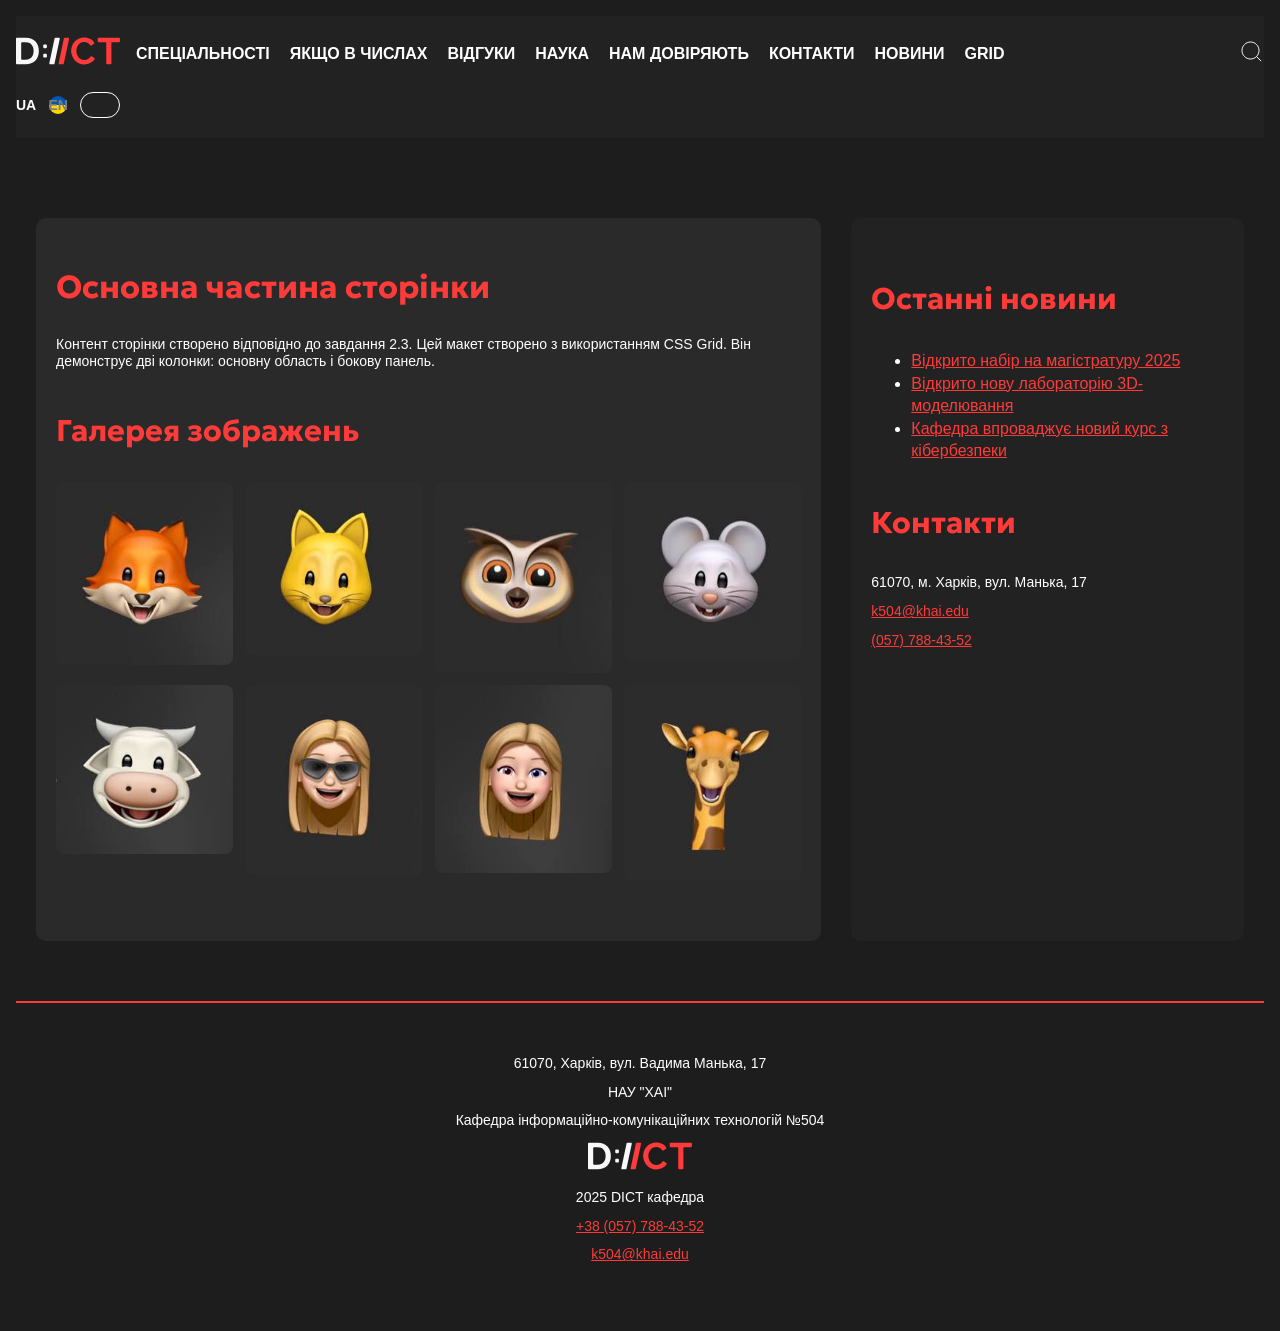
<file: grid.html>
<!doctype html>
<html lang="uk">
<head>
    <meta charset="UTF-8">
    <meta name="viewport" content="width=device-width, initial-scale=1.0">
    <meta http-equiv="X-UA-Compatible" content="ie=edge">
    <title>Grid | Кафедра DІКТ</title>
    <link rel="stylesheet" href="css/main.css">
    <link rel="stylesheet" href="css/style.css">
    <link rel="stylesheet" href="css/grid.css">
</head>
<body>

<header>
    <div class="logo">
        <img src="images/logo.svg" alt="Логотип кафедри DІCТ">
    </div>

    <nav>
        <div class="burger-menu">
            <button class="menu-toggle button">Меню</button>
        </div>

        <ul class="main-menu">
            <li><a class="menu-link" href="#specialties">Спеціальності</a></li>
            <li><a class="menu-link" href="#numbers">Якщо в числах</a></li>
            <li><a class="menu-link" href="#reviews">Відгуки</a></li>
            <li><a class="menu-link" href="#science">Наука</a></li>
            <li><a class="menu-link" href="#trust">Нам довіряють</a></li>
            <li><a class="menu-link" href="#contacts">Контакти</a></li>
            <li><a class="menu-link" href="#news">Новини</a></li>
            <li><a class="menu-link" href="grid.html">Grid</a></li>
        </ul>
    </nav>

    <!-- Кнопка пошуку -->
    <div class="search">
        <img src="images/search.svg" alt="Пошук">
    </div>
    <div class="lang">
        <ul class="lang-wrapper">
            <li class="ua"><a class="is-active" href="#">UA</a></li>
            <li class="en"><a href="#">EN</a></li>
        </ul>
    </div>
</header>

<main class="layout-grid">
    <article id="main">
        <h2>Основна частина сторінки</h2>
        <p>
            Контент сторінки створено відповідно до завдання 2.3.
            Цей макет створено з використанням CSS Grid.
            Він демонструє дві колонки: основну область і бокову панель.
        </p>

        <section class="gallery">
            <h3>Галерея зображень</h3>
            <div class="gallery-grid">
                <img src="images/pic1.jpg" alt="Фото 1">
                <img src="images/pic2.jpg" alt="Фото 2">
                <img src="images/pic3.jpg" alt="Фото 3">
                <img src="images/pic4.jpg" alt="Фото 4">
                <img src="images/pic5.jpg" alt="Фото 5">
                <img src="images/pic6.jpg" alt="Фото 6">
                <img src="images/pic7.jpg" alt="Фото 7">
                <img src="images/pic8.jpg" alt="Фото 8">
            </div>
        </section>
    </article>

    <aside id="sidebar">
        <section class="widget">
            <h3>Останні новини</h3>
            <ul>
                <li><a href="#">Відкрито набір на магістратуру 2025</a></li>
                <li><a href="#">Відкрито нову лабораторію 3D-моделювання</a></li>
                <li><a href="#">Кафедра впроваджує новий курс з кібербезпеки</a></li>
            </ul>
        </section>

        <section class="widget">
            <h3>Контакти</h3>
            <p>61070, м. Харків, вул. Манька, 17</p>
            <p><a href="mailto:k504@khai.edu">k504@khai.edu</a></p>
            <p><a href="tel:+380577884352">(057) 788-43-52</a></p>
        </section>
    </aside>
</main>

<footer>
    <div class="footer-container">
        <div class="footer-left">
            <p>61070, Харків, вул. Вадима Манька, 17</p>
            <p>НАУ "ХАІ"</p>
            <p>Кафедра інформаційно-комунікаційних технологій №504</p>
        </div>
        <div class="footer-center">
            <img src="images/logo.svg" alt="Логотип кафедри">
            <p>2025 DICT кафедра</p>
        </div>
        <div class="footer-right">
            <p><a href="tel:+380577884352">+38 (057) 788-43-52</a></p>
            <p><a href="mailto:k504@khai.edu">k504@khai.edu</a></p>
        </div>
    </div>
</footer>

</body>
</html>
</file>
<file: css/main.css>
@charset "UTF-8";
@import url("https://fonts.googleapis.com/css2?  family=Comfortaa:  wght@300..700&family=Geologica  :wght@100..900  &display=swap");
:root {
  --primary-color: #1d1d1d;
  --primary-text-color: #f8f8f8;
  --red-color: #ff3b39;
  --red-hover-color: #ff1a18;
  --grey-color: #7c7c7c;
  --silver-color: #bfbfbf;
}

[data-theme=light] {
  --primary-color: #f8f8f8;
  --primary-text-color: #1d1d1d;
  --red-color: #ff3b39;
  --red-hover-color: #ff1a18;
  --grey-color: #7c7c7c;
  --silver-color: #bfbfbf;
}

body {
  background: var(--primary-color);
  color: var(--primary-text-color);
  max-width: 80em;
  margin: 0 auto;
  padding: 0 20px;
}

a {
  color: var(--red-color);
}

body {
  font-size: 14px;
  font-family: "Comfortaa", sans-serif;
  color: var(--primary-text-color);
}

h1, h2, h3, h4, h5, h6, .h1, .h2, .h3, .h4, .h5, .h6 {
  line-height: 1.4;
  font-weight: 700;
  font-family: "Geologica", sans-serif;
}

h1, .h1 {
  font-size: 38px;
}

h2, .h2 {
  font-size: 32px;
}

h3, .h3 {
  font-size: 28px;
}

h4, .h4 {
  font-size: 24px;
}

h5, .h5 {
  font-size: 18px;
}

h6, .h6 {
  font-size: 16px;
}

.p, p {
  font-size: 14px;
  line-height: 1.2;
  margin: 12px 0;
}

.small, small {
  font-size: 12px;
  line-height: 1.2;
}

.scc_large-text,
.large {
  font-size: 16px;
  line-height: 1.4;
}

a {
  color: var(--red-color);
  font-weight: 400;
  text-decoration: underline;
}
a:active, a:hover, a:focus {
  text-decoration: none;
}

strong {
  font-weight: 700;
}

em {
  font-style: italic;
}

body {
  background: var(--primary-color);
  color: var(--primary-text-color);
  max-width: 80em;
  margin: 0 auto;
  padding: 0 20px;
}

a {
  color: var(--red-color);
}

.button {
  background: var(--red-color);
  color: var(--primary-text-color);
  width: fit-content;
  padding: 7px 14px;
  border-radius: 5px;
  margin: 40px 0;
  border: 1px solid var(--red-color);
}
.button p {
  margin: 0;
}
.button:hover {
  background: var(--red-hover-color);
  border-color: var(--red-hover-color);
}
.button:focus {
  background: var(--primary-color);
}

body {
  font-size: 14px;
  line-height: 1.4;
}

h1 {
  font-size: 28px;
}

h2 {
  font-size: 26px;
}

h3 {
  font-size: 24px;
}

h4 {
  font-size: 22px;
}

h5 {
  font-size: 20px;
}

h6 {
  font-size: 18px;
}

@media (min-width: 796px) {
  body {
    font-size: 16px;
  }
  h1 {
    font-size: 32px;
  }
  h2 {
    font-size: 28px;
  }
  h3 {
    font-size: 26px;
  }
  h4 {
    font-size: 24px;
  }
  h5 {
    font-size: 22px;
  }
  h6 {
    font-size: 20px;
  }
}
@media (min-width: 1200px) {
  h1 {
    font-size: 36px;
  }
  h2 {
    font-size: 32px;
  }
  h3 {
    font-size: 30px;
  }
  h4 {
    font-size: 28px;
  }
  h5 {
    font-size: 24px;
  }
  h6 {
    font-size: 22px;
  }
}
header {
  font-family: "Comfortaa", sans-serif;
  background: #222;
  color: #fff;
  padding: 20px 0;
  display: flex;
  flex-wrap: wrap;
  align-items: center;
  gap: 20px;
  position: relative;
  z-index: 9;
}
header .logo {
  width: 104px;
}
header nav {
  width: 100%;
  display: flex;
  align-items: center;
}
header nav .burger-menu {
  margin-left: auto;
  display: block;
}
header nav .burger-menu .menu-toggle {
  background: #ff3b39;
  color: #fff;
  padding: 8px 16px;
  border: none;
  border-radius: 6px;
  cursor: pointer;
  font-family: "Comfortaa", sans-serif;
}
header nav .main-menu {
  list-style: none;
  margin: 0;
  padding: 20px;
  display: none;
  flex-direction: column;
  gap: 14px;
  position: absolute;
  top: 60px;
  left: 0;
  width: 100%;
  background: #222;
  border-radius: 10px;
}
header nav .main-menu.show {
  display: flex;
}
header nav .main-menu .menu-link {
  text-decoration: none;
  text-transform: uppercase;
  font-weight: bold;
  color: #fff;
}
header .search {
  width: 24px;
  margin-left: auto;
}
header .lang {
  width: 104px;
}
header .lang .lang-wrapper {
  list-style: none;
  margin: 0;
  padding: 0;
  display: flex;
  align-items: center;
  justify-content: space-between;
  gap: 10px;
}
header .lang .lang-wrapper::before {
  content: "";
  display: block;
  width: 38px;
  height: 24px;
  border-radius: 100px;
  border: 1px solid #fff;
  order: 2;
}
header .lang .lang-wrapper li {
  font-size: 14px;
  font-weight: bold;
  line-height: 24px;
  color: #7c7c7c;
  position: relative;
}
header .lang .lang-wrapper li a {
  text-decoration: none;
  color: #7c7c7c;
  font-weight: bold;
}
header .lang .lang-wrapper li a.is-active {
  color: #fff;
}
header .lang .lang-wrapper li.ua a::after {
  content: "";
  display: none;
  width: 18px;
  height: 18px;
  border-radius: 50%;
  background: url("../images/uk.png") no-repeat;
  background-size: 18px 18px;
  position: absolute;
  top: 3px;
  right: -31px;
}
header .lang .lang-wrapper li.ua a.is-active::after {
  display: block;
}
header .lang .lang-wrapper li.en a::before {
  content: "";
  display: none;
  width: 18px;
  height: 18px;
  border-radius: 50%;
  background: url("../images/en.png") no-repeat;
  background-size: 18px 18px;
  position: absolute;
  top: 3px;
  left: -31px;
}
header .lang .lang-wrapper li.en a.is-active::before {
  display: block;
}

@media (min-width: 796px) {
  header nav {
    width: calc(100% - 200px);
  }
  header nav .main-menu {
    flex-direction: row;
    display: flex !important;
    position: static;
    padding: 0;
    background: none;
  }
  header nav .burger-menu {
    display: block;
  }
}
@media (min-width: 1024px) {
  header nav .main-menu {
    top: 70px;
  }
}
@media (min-width: 1200px) {
  header nav .burger-menu {
    display: none;
  }
  header nav .main-menu {
    display: flex !important;
    flex-direction: row;
    position: static;
    padding: 0;
    background: none;
  }
}
/* базові стилі футера */
footer {
  /* Загальні базові стилі для футера */
  font-family: "Comfortaa", sans-serif;
  font-size: 14px;
  line-height: 1.4;
}

#banner {
  position: relative;
  display: flex;
  flex-direction: column;
  gap: 20px;
  padding-top: 40px;
  padding-bottom: 40px;
  text-align: center;
}
#banner .content-wrapper {
  width: 100%;
  display: flex;
  flex-direction: column;
  gap: 20px;
  position: relative;
  z-index: 2;
}
#banner .content-wrapper h1 {
  margin: 0;
  font-weight: bold;
  color: #fff;
}
#banner .content-wrapper h1 span {
  display: block;
}
#banner .content-wrapper .description p {
  margin: 0;
  font-size: 16px;
  color: #7c7c7c;
}
#banner .content-wrapper .button {
  text-decoration: none;
  cursor: pointer;
  background: #ff3b39;
  color: #fff;
  padding: 12px 32px;
  border-radius: 4px;
  font-weight: bold;
}
#banner .content-wrapper .button:hover {
  background: #ff1a18;
}
#banner .image-wrapper {
  width: 100%;
  position: relative;
  height: auto;
  margin-top: 20px;
}
#banner .image-wrapper img {
  width: 100%;
  height: auto;
  object-fit: contain;
}

/* Планшет */
@media (min-width: 796px) {
  #banner {
    flex-direction: row;
    justify-content: space-between;
    align-items: center;
    text-align: left;
  }
  #banner .content-wrapper {
    width: 60%;
  }
  #banner .content-wrapper h1 {
    font-size: 36px;
  }
  #banner .content-wrapper .description p {
    font-size: 18px;
  }
  #banner .image-wrapper {
    width: 40%;
    margin-top: 0;
  }
  #banner .image-wrapper img {
    object-fit: contain;
  }
}
/* Ноутбук / невеликий десктоп */
@media (min-width: 1024px) {
  #banner .content-wrapper h1 {
    font-size: 42px;
  }
}
/* Десктоп */
@media (min-width: 1200px) {
  #banner {
    height: 720px;
    padding: 0;
  }
  #banner .content-wrapper {
    gap: 30px;
  }
  #banner .content-wrapper h1 {
    font-size: 48px;
  }
  #banner .image-wrapper {
    position: absolute;
    top: 0;
    right: 0;
    width: 32%;
    height: 100%;
    display: flex;
    align-items: flex-end;
    justify-content: flex-end;
  }
  #banner .image-wrapper img {
    width: 100%;
    height: auto;
    object-fit: contain;
  }
}
#contacts {
  display: flex;
  flex-direction: column;
  align-items: center;
  text-align: center;
  gap: 30px;
  padding: 40px 0;
  min-height: 400px;
}
#contacts .contact-blocks {
  display: grid;
  grid-template-columns: 1fr;
  gap: 20px;
  width: 100%;
  max-width: 900px;
}
#contacts .contact-item {
  background: #2a2a2a;
  color: #fff;
  border-radius: 10px;
  padding: 20px;
}

/* ПЛАНШЕТ */
@media (min-width: 796px) {
  #contacts .contact-blocks {
    grid-template-columns: repeat(2, 1fr);
    gap: 30px;
  }
}
/* ЛАПТОП */
@media (min-width: 1024px) {
  #contacts .contact-blocks {
    grid-template-columns: repeat(2, 1fr);
    gap: 40px;
  }
}
/* ДЕСКТОП */
@media (min-width: 1200px) {
  #contacts .contact-blocks {
    grid-template-columns: repeat(3, 1fr);
    gap: 40px;
  }
}
header {
  display: flex;
  flex-wrap: wrap;
  align-items: center;
  justify-content: space-between;
  gap: 20px;
  padding: 20px 0;
  position: relative;
  z-index: 10;
}
header .logo {
  width: 100px;
}
header nav {
  width: 100%;
  display: flex;
  align-items: center;
}
header nav .burger-menu {
  margin-left: auto;
  display: block;
  cursor: pointer;
}
header nav .burger-menu .menu-toggle {
  background-color: #ff3b39;
  color: #fff;
  border: none;
  padding: 10px 18px;
  border-radius: 5px;
  font-weight: bold;
  font-family: "Comfortaa", sans-serif;
}
header nav .main-menu {
  list-style: none;
  margin: 0;
  padding: 18px;
  display: none;
  flex-direction: column;
  gap: 12px;
  position: absolute;
  top: 60px;
  left: 0;
  width: 100%;
  background-color: #222;
  border-radius: 10px;
}
header nav .main-menu.show {
  display: flex;
}
header nav .main-menu .menu-link {
  text-decoration: none;
  text-transform: uppercase;
  font-weight: bold;
  color: #fff;
  padding: 4px 0;
}

@media (min-width: 796px) {
  header nav {
    width: calc(100% - 220px);
  }
}
@media (min-width: 1024px) {
  header nav .main-menu {
    top: 70px;
  }
}
@media (min-width: 1200px) {
  header nav .burger-menu {
    display: none;
  }
  header nav .main-menu {
    display: flex !important;
    position: static;
    flex-direction: row;
    background: none;
    padding: 0;
    gap: 20px;
  }
}
#reviews {
  display: flex;
  flex-direction: column;
  align-items: center;
  text-align: center;
  gap: 30px;
  min-height: 400px;
  padding: 40px 0;
}
#reviews .reviews-wrapper {
  display: flex;
  flex-direction: column;
  gap: 18px;
}
#reviews .reviews-wrapper .review {
  background: #2a2a2a;
  border-radius: 12px;
  padding: 18px;
  max-width: 320px;
  margin: 0 auto;
  color: #fff;
}

@media (min-width: 796px) {
  #reviews .reviews-wrapper {
    display: grid;
    grid-template-columns: repeat(2, 1fr);
    gap: 28px;
  }
  #reviews .reviews-wrapper .review {
    max-width: 100%;
  }
}
@media (min-width: 1024px) {
  #reviews .reviews-wrapper {
    grid-template-columns: repeat(2, 1fr);
  }
  #reviews .reviews-wrapper .review {
    padding: 22px;
  }
}
@media (min-width: 1200px) {
  #reviews .reviews-wrapper {
    grid-template-columns: repeat(3, 1fr);
    gap: 38px;
  }
  #reviews .reviews-wrapper .review {
    padding: 26px;
  }
}
#in-numbers {
  display: flex;
  flex-direction: column;
  align-items: center;
  text-align: center;
  padding: 40px 0;
  min-height: 360px;
}
#in-numbers .section-title {
  margin-bottom: 24px;
  color: #fff;
}
#in-numbers .cards-wrapper {
  display: flex;
  flex-direction: column;
  width: 100%;
  gap: 24px;
}
#in-numbers .cards-wrapper .card {
  padding: 16px;
  border-bottom: 1px solid #ff3b39;
  display: flex;
  flex-direction: column;
  justify-content: center;
  align-items: center;
}
#in-numbers .cards-wrapper .card h3 {
  margin: 0 0 6px;
  font-size: 42px;
  line-height: 1;
  color: #fff;
}
#in-numbers .cards-wrapper .card p {
  margin: 0;
  color: #7c7c7c;
}
#in-numbers .cards-wrapper .card:last-child {
  border-bottom: none;
}

@media (min-width: 796px) {
  #in-numbers .cards-wrapper {
    flex-direction: row;
    gap: 0;
    align-items: stretch;
  }
  #in-numbers .cards-wrapper .card {
    flex: 1 1 0;
    border-bottom: none;
    border-right: 1px solid #ff3b39;
    min-height: 140px;
  }
  #in-numbers .cards-wrapper .card:last-child {
    border-right: none;
  }
}
@media (min-width: 1024px) {
  #in-numbers .cards-wrapper .card {
    padding: 22px;
  }
  #in-numbers .cards-wrapper .card h3 {
    font-size: 44px;
  }
}
@media (min-width: 1200px) {
  #in-numbers .cards-wrapper {
    max-width: 1200px;
  }
  #in-numbers .cards-wrapper .card {
    padding: 28px;
  }
  #in-numbers .cards-wrapper .card h3 {
    font-size: 48px;
  }
}
#news {
  display: flex;
  flex-direction: column;
  align-items: center;
  text-align: center;
  padding: 40px 0;
  gap: 20px;
  min-height: 400px;
}
#news h2 {
  color: #fff;
  margin-bottom: 20px;
}
#news .news-cards {
  display: flex;
  flex-direction: column;
  gap: 20px;
  width: 100%;
}
#news .news-cards button {
  background: #ff3b39;
  color: #fff;
  border: none;
  padding: 8px 16px;
  border-radius: 4px;
  font-weight: bold;
  cursor: pointer;
  transition: background 0.3s;
}
#news .news-cards button:hover {
  background: #ff1a18;
}
#news .news-window {
  overflow: hidden;
  width: 100%;
}
#news .news-track {
  display: flex;
  gap: 20px;
  transition: transform 0.3s;
}
#news .news-card {
  background: #2a2a2a;
  color: #fff;
  border-radius: 10px;
  padding: 20px;
  width: 260px;
  text-align: left;
}
#news .news-card img,
#news .news-card video {
  width: 100%;
  height: auto;
  border-radius: 8px;
  margin-bottom: 10px;
}
#news .news-card h3 {
  margin: 5px 0;
  font-size: 18px;
  color: #fff;
}
#news .news-card p {
  color: #7c7c7c;
  font-size: 14px;
}
#news .news-card small {
  color: #bfbfbf;
  font-size: 12px;
}

@media (min-width: 796px) {
  #news .news-cards {
    flex-direction: row;
    justify-content: center;
    align-items: center;
    gap: 30px;
  }
  #news .news-window {
    width: 600px;
  }
  #news .news-card {
    width: 280px;
  }
}
@media (min-width: 1024px) {
  #news .news-window {
    width: 800px;
  }
  #news .news-card {
    width: 300px;
  }
}
@media (min-width: 1200px) {
  #news .news-window {
    width: 1000px;
  }
  #news .news-card {
    width: 320px;
    padding: 24px;
  }
}
#science {
  display: flex;
  flex-direction: column;
  align-items: center;
  gap: 28px;
  padding: 40px 0;
  text-align: center;
}
#science .science-image img {
  width: 100%;
  max-width: 300px;
  height: auto;
}
#science .science-text {
  max-width: 480px;
  color: #fff;
}
#science .science-text h2, #science .science-text p {
  margin: 0 0 10px;
}

@media (min-width: 796px) {
  #science {
    flex-direction: row;
    justify-content: center;
    text-align: left;
    gap: 36px;
  }
  #science .science-image img {
    max-width: 340px;
  }
  #science .science-text {
    max-width: 460px;
  }
}
@media (min-width: 1024px) {
  #science {
    gap: 48px;
  }
  #science .science-image img {
    max-width: 400px;
  }
  #science .science-text {
    max-width: 500px;
  }
}
@media (min-width: 1200px) {
  #science {
    gap: 56px;
    padding: 60px 0;
  }
  #science .science-image img {
    max-width: 460px;
  }
  #science .science-text {
    max-width: 580px;
  }
}
#specialties {
  display: flex;
  flex-direction: column;
  align-items: center;
  text-align: center;
  gap: 18px;
  min-height: 400px;
}
#specialties .specialty-cards {
  display: flex;
  flex-direction: column;
  align-items: center;
  gap: 18px;
}
#specialties .specialty-cards .card {
  background: #2a2a2a;
  padding: 18px;
  border-radius: 10px;
  color: #fff;
  width: 100%;
  max-width: 240px;
}

@media (min-width: 796px) {
  #specialties .specialty-cards {
    display: grid;
    grid-template-columns: repeat(2, 1fr);
    gap: 28px;
  }
  #specialties .specialty-cards .card {
    width: 100%;
    max-width: 100%;
  }
}
@media (min-width: 1024px) {
  #specialties .specialty-cards {
    grid-template-columns: repeat(2, 1fr);
  }
}
@media (min-width: 1200px) {
  #specialties .specialty-cards {
    grid-template-columns: repeat(3, 1fr);
    gap: 36px;
  }
  #specialties .specialty-cards .card {
    width: 100%;
  }
}
footer {
  background: #1d1d1d;
  padding: 40px 0;
  text-align: center;
  color: #fff;
}
footer .footer-inner {
  display: flex;
  flex-direction: column;
  gap: 20px;
}
footer .footer-inner .footer-section {
  display: flex;
  flex-direction: column;
  gap: 10px;
}
footer .footer-inner .footer-section h4 {
  margin: 0;
  font-size: 18px;
  color: #fff;
}
footer .footer-inner .footer-section a, footer .footer-inner .footer-section p {
  color: #7c7c7c;
  text-decoration: none;
  font-size: 14px;
}
footer .footer-bottom {
  margin-top: 20px;
  font-size: 12px;
  color: #bfbfbf;
}

@media (min-width: 796px) {
  footer .footer-inner {
    flex-direction: row;
    justify-content: center;
    gap: 40px;
  }
  footer .footer-inner .footer-section {
    text-align: left;
  }
}
@media (min-width: 1024px) {
  footer {
    padding: 50px 0;
  }
  footer .footer-inner {
    gap: 60px;
  }
}
@media (min-width: 1200px) {
  footer {
    padding: 60px 0;
  }
  footer .footer-inner {
    gap: 80px;
  }
  footer .footer-inner .footer-section h4 {
    font-size: 20px;
  }
  footer .footer-inner .footer-section a, footer .footer-inner .footer-section p {
    font-size: 15px;
  }
}

/*# sourceMappingURL=main.css.map */
</file>
<file: css/style.css>
/* 2. Загальні стилі сторінки */
body {
    max-width: 80em;
    margin: auto;           /* центрування */
    padding: 16px;          /* внутрішні відступи з боків */
    font-family: Arial, sans-serif;
}

/* 3. Стилізація шапки */
header {
    padding-block: 20px; /* відступи зверху і знизу */
}

/* 4. Загальні відступи між розділами */
section {
    margin: 40px 0;         /* відстань між секціями */
}

/* 4.2 Наші спеціальності */
section#specialties .specialty-cards .card {
    padding: 20px;
    border-radius: 20px;
    border: 1px solid #8E8E8E;
}

/* 4.3 Якщо в числах */
section#numbers .number {
    padding: 10px;
    border-right: 1px solid #FF3A3A;
}

/* 4.4 Відгуки від випускників */
section#reviews .review {
    padding: 20px;
    border-radius: 20px;
    border: 1px solid #8E8E8E;
}

/* 4.5 Новини */
section#news .news-card {
    vertical-align: top;
    padding: 10px;
    border-right: 1px solid #FF3A3A;
}

/* прибираємо бордер у останньої новинної картки */
section#news .news-card:last-child {
    border-right: none;
}

/* 5. Нижній колонтитул */
footer {
    padding: 40px 0;
}

/* ===== Адаптивність ===== */

/* Планшет (min-width: 796px) */
@media (min-width: 796px) {

    /* Спеціальності — flex layout */
    section#specialties .specialty-cards {
        display: flex;
        flex-direction: row;
        justify-content: center;
        gap: 30px;
    }

    /* Секція чисел */
    section#numbers {
        display: flex;
    }
    section#numbers .number:last-child {
        border-right: none;
    }

    /* Відгуки — можна додати flex для горизонтальної верстки */
    section#reviews .review-cards {
        display: flex;
        flex-wrap: wrap;
        gap: 20px;
    }

    /* Новини — кілька колонок */
    section#news .news-track {
        display: flex;
        flex-wrap: wrap;
        gap: 20px;
    }
}

/* Десктоп (min-width: 1200px) */
@media (min-width: 1200px) {
    section#news .news-track {
        gap: 40px;
    }

    section#reviews .review-cards {
        gap: 30px;
    }
}
</file>
<file: css/grid.css>
/* Базовий grid layout */
.layout-grid {
    display: grid;
    grid-template-columns: 1fr; /* мобільна версія — одна колонка */
    gap: 20px;
    margin-top: 40px;
    padding: 20px;
}

/* Основна колонка */
article#main {
    background: #2a2a2a;
    padding: 20px;
    border-radius: 10px;
    color: #fff;
}

article#main h2,
article#main h3 {
    color: #ff3b39;
}

/* Галерея */
.gallery-grid {
    display: grid;
    grid-template-columns: repeat(2, 1fr); /* мобільна версія — 2 колонки */
    gap: 10px;
    margin-top: 20px;
}

.gallery-grid img {
    width: 100%;
    height: auto;
    object-fit: cover;
    border-radius: 8px;
    display: block;
    margin: 0 auto;
}

/* Sidebar */
#sidebar {
    background: #222;
    padding: 20px;
    border-radius: 10px;
    color: #fff;
}

#sidebar h3 {
    color: #ff3b39;
}

/* Footer */
footer {
    margin-top: 40px;
    border-top: 2px solid #ff3b39;
    text-align: center;
    color: #fff;
}

/* Планшет — 2 колонки layout, 3 колонки галереї */
@media (min-width: 796px) {
    .layout-grid {
        grid-template-columns: 2fr 1fr;
        gap: 30px;
        margin-top: 60px;
    }

    .gallery-grid {
        grid-template-columns: repeat(3, 1fr);
        gap: 12px;
    }
}

/* Десктоп — 4 колонки галереї */
@media (min-width: 1200px) {
    .gallery-grid {
        grid-template-columns: repeat(4, 1fr);
    }
}
</file>
